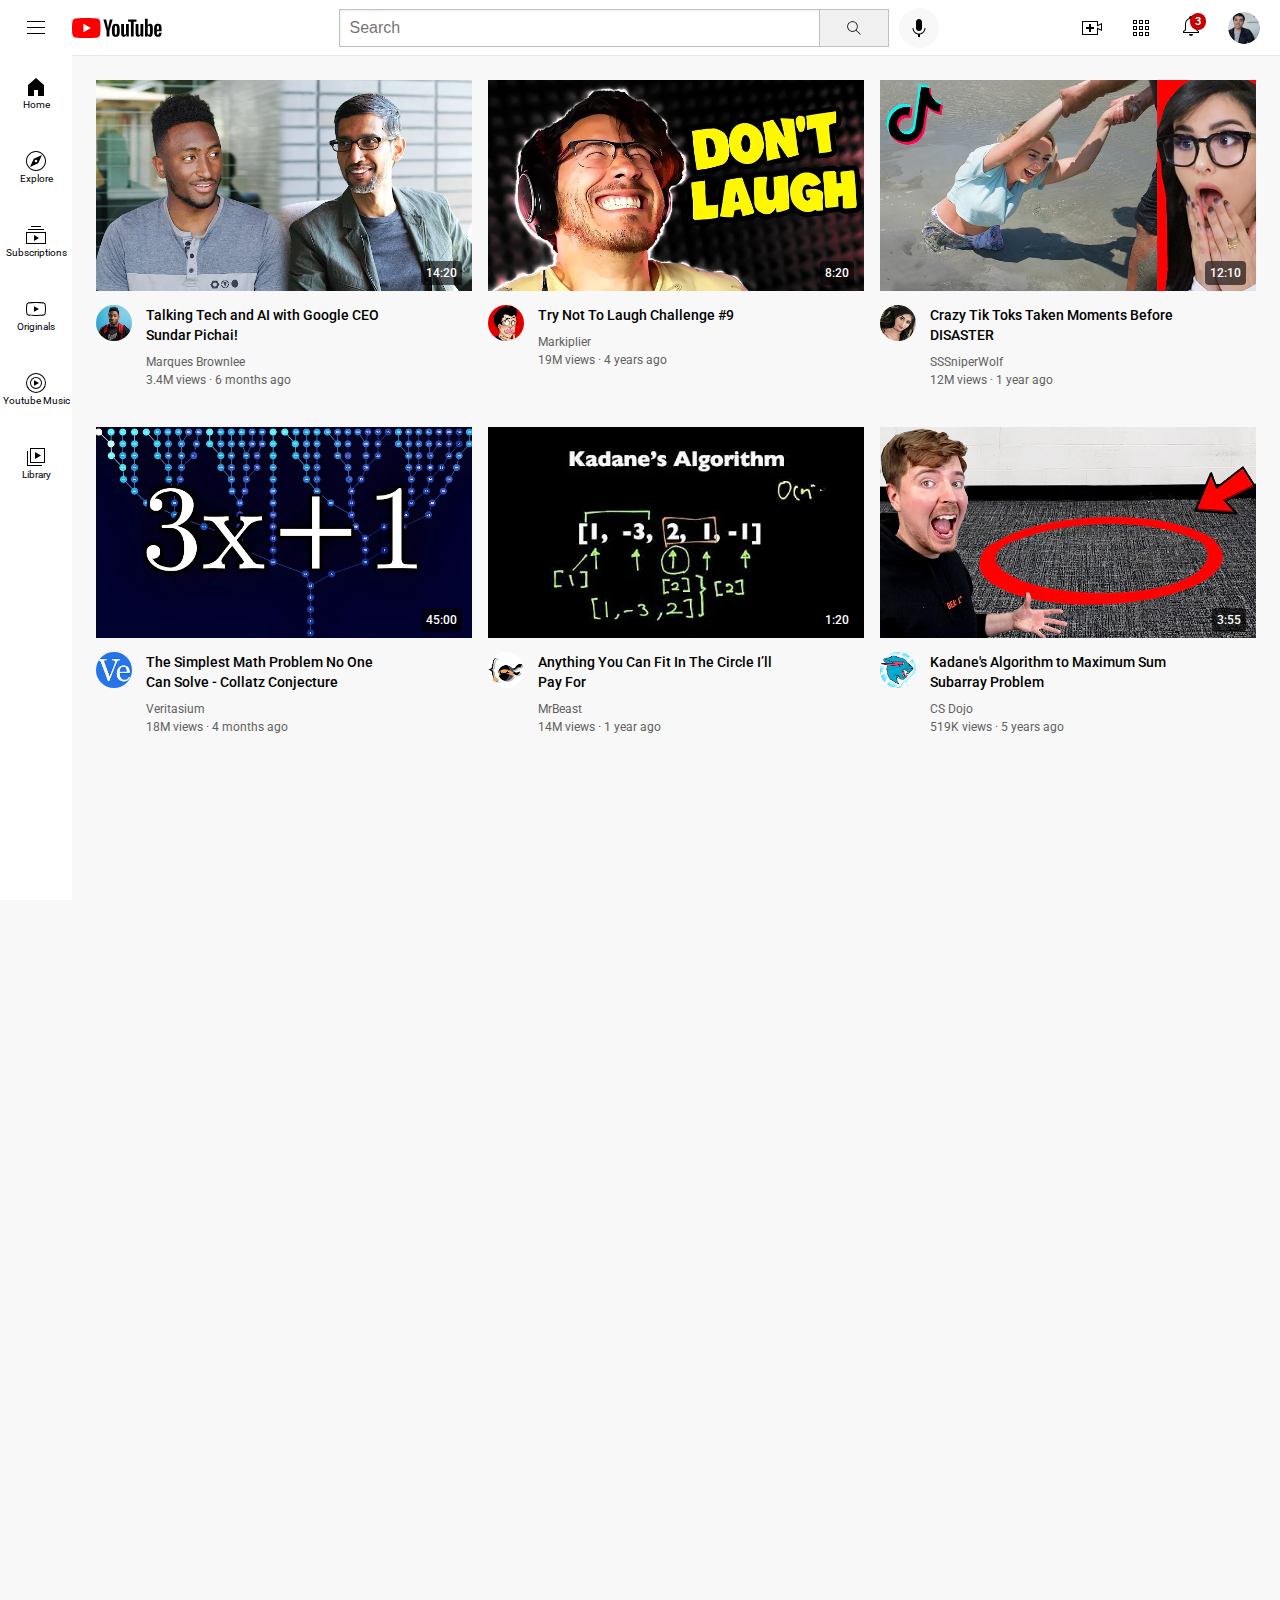
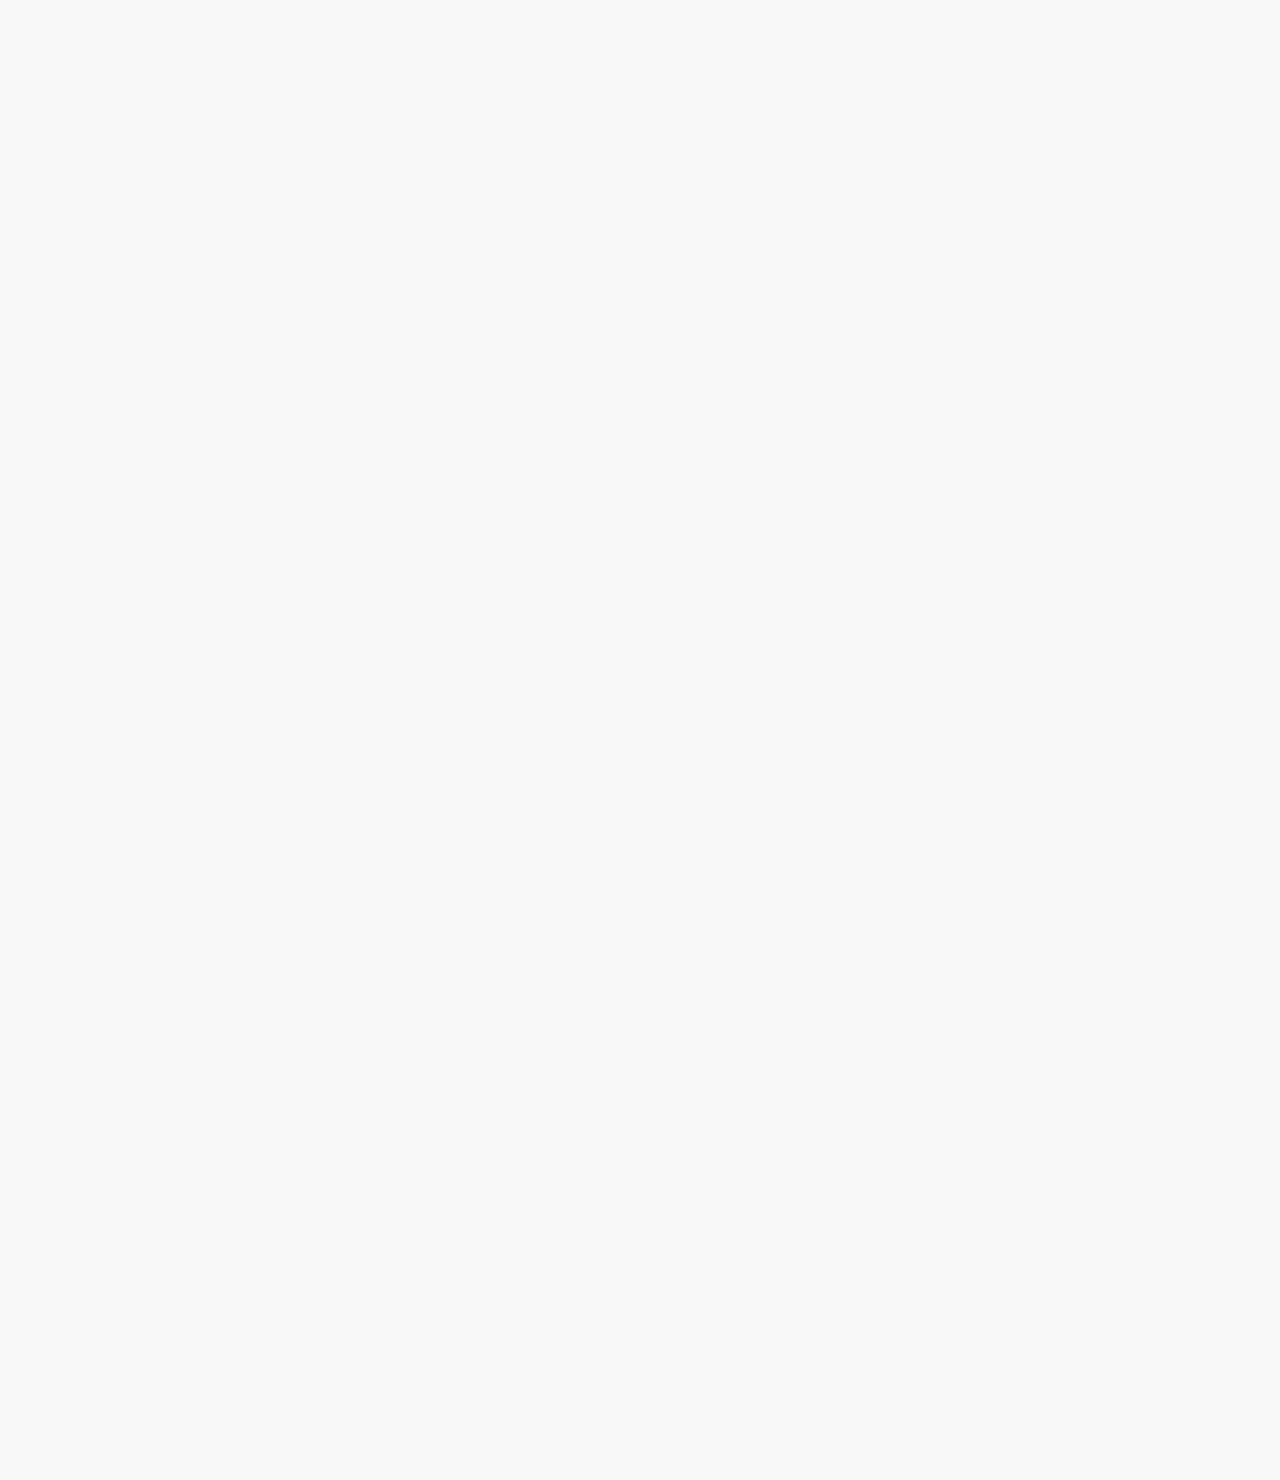
<file: youtube/index.html>
<!DOCTYPE html>
<html lang="en">

<head>
    <meta charset="UTF-8">
    <meta http-equiv="X-UA-Compatible" content="IE=edge">
    <meta name="viewport" content="width=device-width, initial-scale=1.0">
    <title>Youtube.com Clone</title>
    <link rel="preconnect" href="https://fonts.googleapis.com">
    <link rel="preconnect" href="https://fonts.gstatic.com" crossorigin>
    <link href="https://fonts.googleapis.com/css2?family=Roboto:wght@400;500;700&display=swap" rel="stylesheet">
    <link rel="stylesheet" href="style.css">
    <link rel="stylesheet" href="video.css">
    <link rel="stylesheet" href="sidebar.css">
    <link rel="stylesheet" href="header.css">
</head>

<body>
    <header class="header">
        <div class="left-section">
            <img class="hamburger-menu" src="./assets/icons/hamburger-menu.svg" alt="">
            <img class="youtube-logo" src="./assets/icons/youtube-logo.svg" alt="">
        </div>
        <div class="middle-section">
            <input class="search-bar" type="text" placeholder="Search">
            <button class="search-button">
                <img src="./assets/icons/search.svg" alt="">
                <div class="tooltip">Search</div>
            </button>
            <button class="voice-search">
                <img class="voice-search-icon" src="./assets/icons/voice-search-icon.svg" alt="">
                <div class="tooltip">Voice search</div>
            </button>
        </div>
        <div class="right-section">
            <div class="upload-icon-container">
                <img class="upload-icon" src="./assets/icons/upload.svg" alt="upload">
                <div class="tooltip">Create</div>
            </div>
            <img class="youtube-apps-icon" src="./assets/icons/youtube-apps.svg" alt="apps">
            <div class="notification-container">
                <img class="notifications-icon" src="./assets/icons/notifications.svg" alt="notifications">
                <div class="notification-counter">3</div>
            </div>
            <img class="current-user-picture" src="./assets/imgs/my-channel.jpeg" alt="">
        </div>
    </header>

    <nav class="sidebar">
        <div class="sidebar-link">
            <img class="sidebar-icon" src="./assets/icons/home.svg" alt="">
            <div>Home</div>
        </div>
        <div class="sidebar-link">
            <img src="./assets/icons/explore.svg" alt="">
            <div>Explore</div>
        </div>
        <div class="sidebar-link">
            <img src="./assets/icons/subscriptions.svg" alt="">
            <div>Subscriptions</div>
        </div>
        <div class="sidebar-link">
            <img src="./assets/icons/originals.svg" alt="">
            <div>Originals</div>
        </div>
        <div class="sidebar-link">
            <img src="./assets/icons/youtube-music.svg" alt="">
            <div>Youtube Music</div>
        </div>
        <div class="sidebar-link">
            <img src="./assets/icons/library.svg" alt="">
            <div>Library</div>
        </div>
    </nav>

    <main>
        <section class="video-grid">
            <div class="preview-video">
                <div class="thumbnail-row">
                    <img class="thumbnail" src="./assets/imgs/thumbnail-1.webp" alt="thumb1">
                    <div class="video-time">14:20</div>
                </div>
                <div class="video-info-grid">
                    <div class="channel-picture">
                        <img class="profile-picture" src="./assets/imgs/channel-1.jpeg" alt="channel1">
                    </div>
                    <div class="video-info">
                        <p class="video-title">
                            Talking Tech and AI with Google CEO Sundar Pichai!
                        </p>

                        <p class="video-author">
                            Marques Brownlee
                        </p>

                        <p class="video-stats">
                            3.4M views &#183; 6 months ago
                        </p>
                    </div>
                </div>
            </div>

            <div class="preview-video">
                <div class="thumbnail-row">
                    <img class="thumbnail" src="./assets/imgs/thumbnail-2.webp" alt="thumb1">
                    <div class="video-time">8:20</div>
                </div>
                <div class="video-info-grid">
                    <div class="channel-picture">
                        <img class="profile-picture" src="./assets/imgs/channel-2.jpeg" alt="channel2">
                    </div>
                    <div class="video-info">
                        <p class="video-title">
                            Try Not To Laugh Challenge #9
                        </p>

                        <p class="video-author">
                            Markiplier
                        </p>

                        <p class="video-stats">
                            19M views &#183; 4 years ago
                        </p>
                    </div>
                </div>
            </div>

            <div class="preview-video">
                <div class="thumbnail-row">
                    <img class="thumbnail" src="./assets/imgs/thumbnail-3.webp" alt="thumb1">
                    <div class="video-time">12:10</div>
                </div>
                <div class="video-info-grid">
                    <div class="channel-picture">
                        <img class="profile-picture" src="./assets/imgs/channel-3.jpeg" alt="channel2">
                    </div>
                    <div class="video-info">
                        <p class="video-title">
                            Crazy Tik Toks Taken Moments Before DISASTER
                        </p>

                        <p class="video-author">
                            SSSniperWolf
                        </p>

                        <p class="video-stats">
                            12M views &#183; 1 year ago
                        </p>
                    </div>
                </div>
            </div>

            <div class="preview-video">
                <div class="thumbnail-row">
                    <img class="thumbnail" src="./assets/imgs/thumbnail-4.webp" alt="thumb1">
                    <div class="video-time">45:00</div>
                </div>
                <div class="video-info-grid">
                    <div class="channel-picture">
                        <img class="profile-picture" src="./assets/imgs/channel-4.jpeg" alt="channel2">
                    </div>
                    <div class="video-info">
                        <p class="video-title">
                            The Simplest Math Problem No One Can Solve - Collatz Conjecture
                        </p>

                        <p class="video-author">
                            Veritasium
                        </p>

                        <p class="video-stats">
                            18M views &#183; 4 months ago
                        </p>
                    </div>
                </div>
            </div>

            <div class="preview-video">
                <div class="thumbnail-row">
                    <img class="thumbnail" src="./assets/imgs/thumbnail-5.webp" alt="thumb1">
                    <div class="video-time">1:20</div>
                </div>
                <div class="video-info-grid">
                    <div class="channel-picture">
                        <img class="profile-picture" src="./assets/imgs/channel-5.jpeg" alt="channel2">
                    </div>
                    <div class="video-info">
                        <p class="video-title">
                            Anything You Can Fit In The Circle I’ll Pay For
                        </p>

                        <p class="video-author">
                            MrBeast
                        </p>

                        <p class="video-stats">
                            14M views &#183; 1 year ago
                        </p>
                    </div>
                </div>
            </div>

            <div class="preview-video">
                <div class="thumbnail-row">
                    <img class="thumbnail" src="./assets/imgs/thumbnail-6.webp" alt="thumb1">
                    <div class="video-time">3:55</div>
                </div>
                <div class="video-info-grid">
                    <div class="channel-picture">
                        <img class="profile-picture" src="./assets/imgs/channel-6.jpeg" alt="channel2">
                    </div>
                    <div class="video-info">
                        <p class="video-title">
                            Kadane's Algorithm to Maximum Sum Subarray Problem
                        </p>

                        <p class="video-author">
                            CS Dojo
                        </p>

                        <p class="video-stats">
                            519K views &#183; 5 years ago
                        </p>
                    </div>
                </div>
            </div>
        </section>
    </main>
    
</body>

</html>
</file>
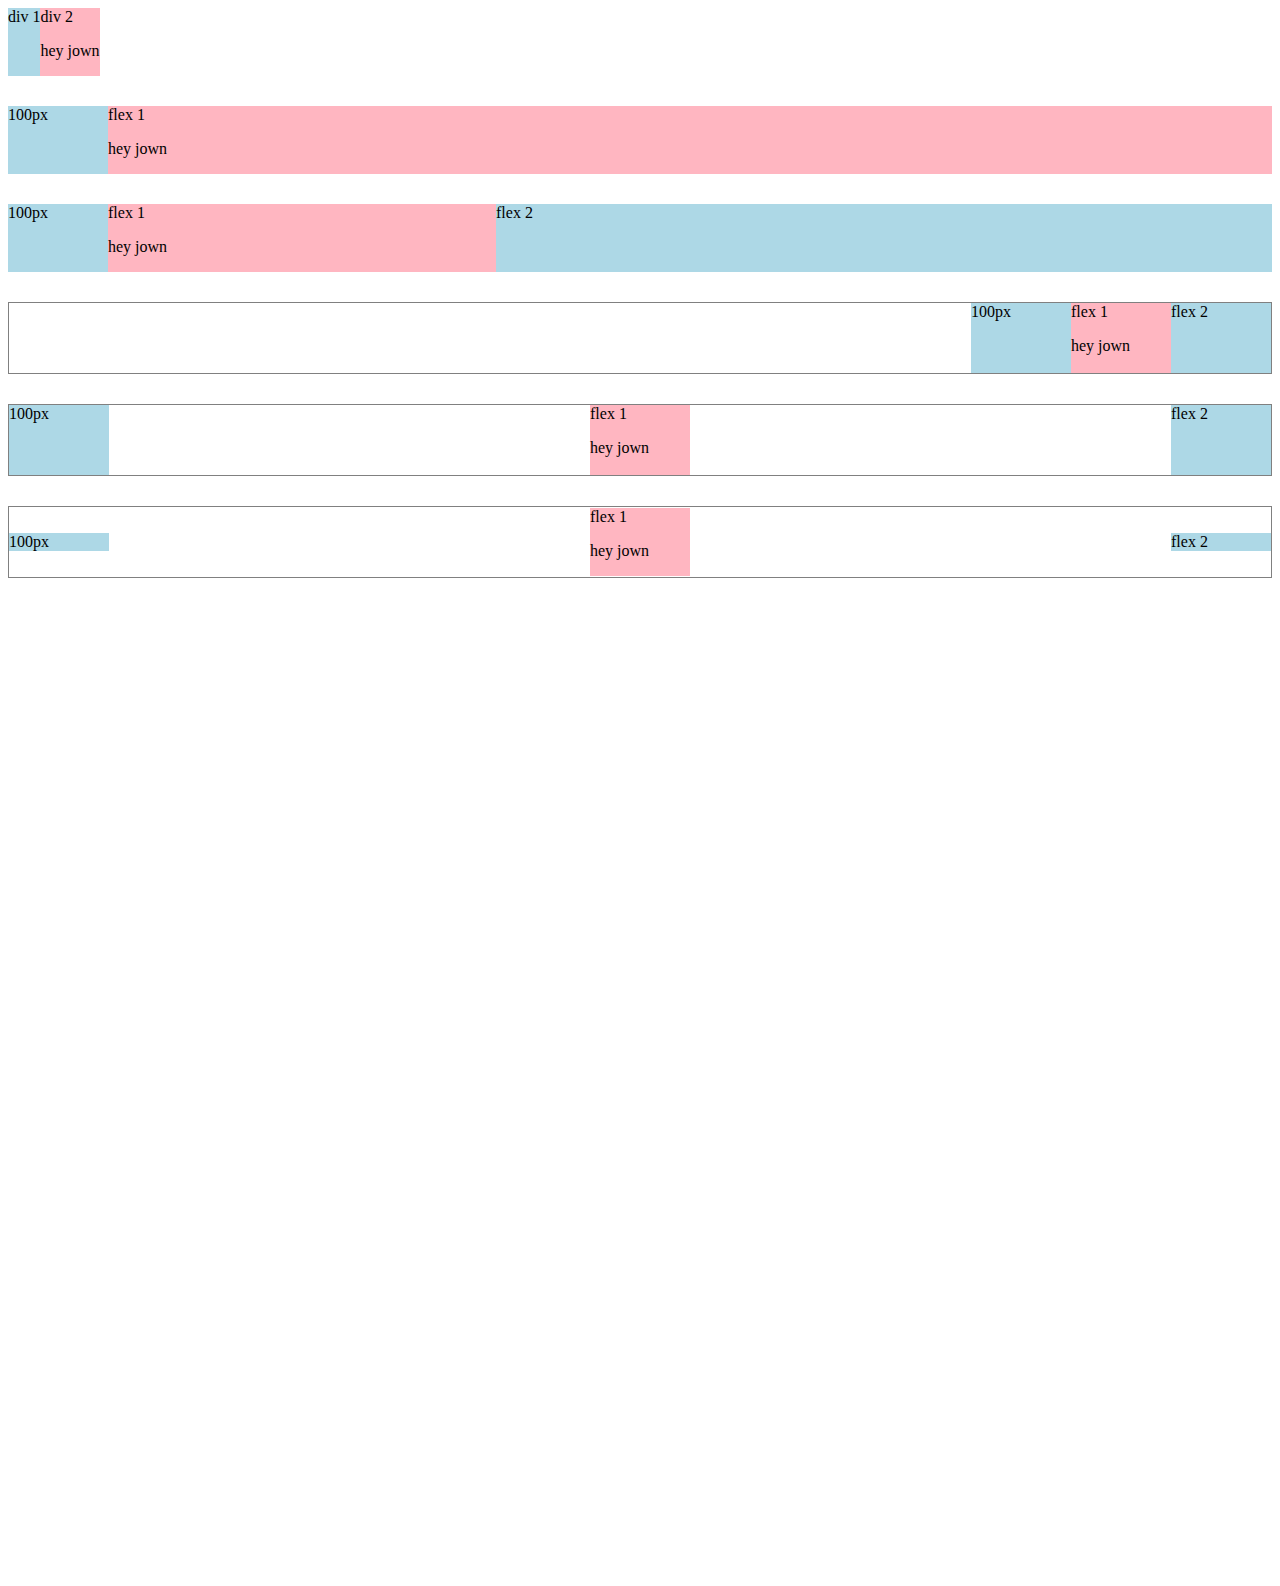
<file: practice/flexbox.html>
<!DOCTYPE html>
<html lang="en">
<head>
    <meta charset="UTF-8">
    <meta http-equiv="X-UA-Compatible" content="IE=edge">
    <meta name="viewport" content="width=device-width, initial-scale=1.0">

    <title>FlexBox</title>
</head>
<body style="padding-bottom: 1000px;">
    <div style="
    display: flex;
    flex-direction: row;
    ">
        <div style="background-color: lightblue;">div 1</div>
        <div style="background-color: lightpink;">div 2<p>hey jown</p></div>
    </div>

    <div style="
    margin-top: 30px;
    display: flex;
    flex-direction: row;
    ">
        <div style="background-color: lightblue; width: 100px;">100px</div>
        <div style="background-color: lightpink;  flex: 1;">flex 1<p>hey jown</p></div>
    </div>

    <div style="
    margin-top: 30px;
    display: flex;
    flex-direction: row;
    ">
        <div style="background-color: lightblue; width: 100px;">100px</div>
        <div style="background-color: lightpink;  flex: 1;">flex 1<p>hey jown</p></div>
        <div style="background-color: lightblue; flex: 2;">flex 2</div>
    </div>

    <div style="
    margin-top: 30px;
    height: 70px;
    border: solid 1px gray;
    display: flex;
    flex-direction: row;
    justify-content: end;
    ">
        <div style="background-color: lightblue; width: 100px;">100px</div>
        <div style="background-color: lightpink;  width: 100px;">flex 1<p>hey jown</p></div>
        <div style="background-color: lightblue; width: 100px;">flex 2</div>
    </div>

    <div style="
    margin-top: 30px;
    height: 70px;
    border: solid 1px gray;
    display: flex;
    flex-direction: row;
    justify-content: space-between;
    ">
        <div style="background-color: lightblue; width: 100px;">100px</div>
        <div style="background-color: lightpink;  width: 100px;">flex 1<p>hey jown</p></div>
        <div style="background-color: lightblue; width: 100px;">flex 2</div>
    </div>

    <div style="
    margin-top: 30px;
    height: 70px;
    border: solid 1px gray;
    display: flex;
    flex-direction: row;
    justify-content: space-between;
    align-items: center;
    ">
        <div style="background-color: lightblue; width: 100px;">100px</div>
        <div style="background-color: lightpink;  width: 100px;">flex 1<p>hey jown</p></div>
        <div style="background-color: lightblue; width: 100px;">flex 2</div>
    </div>
</body>
</html>

<!-- //flex: 1 is the same as 1fr on css grid
//flex: 2 is the same as 2fr on css grid -->
</file>
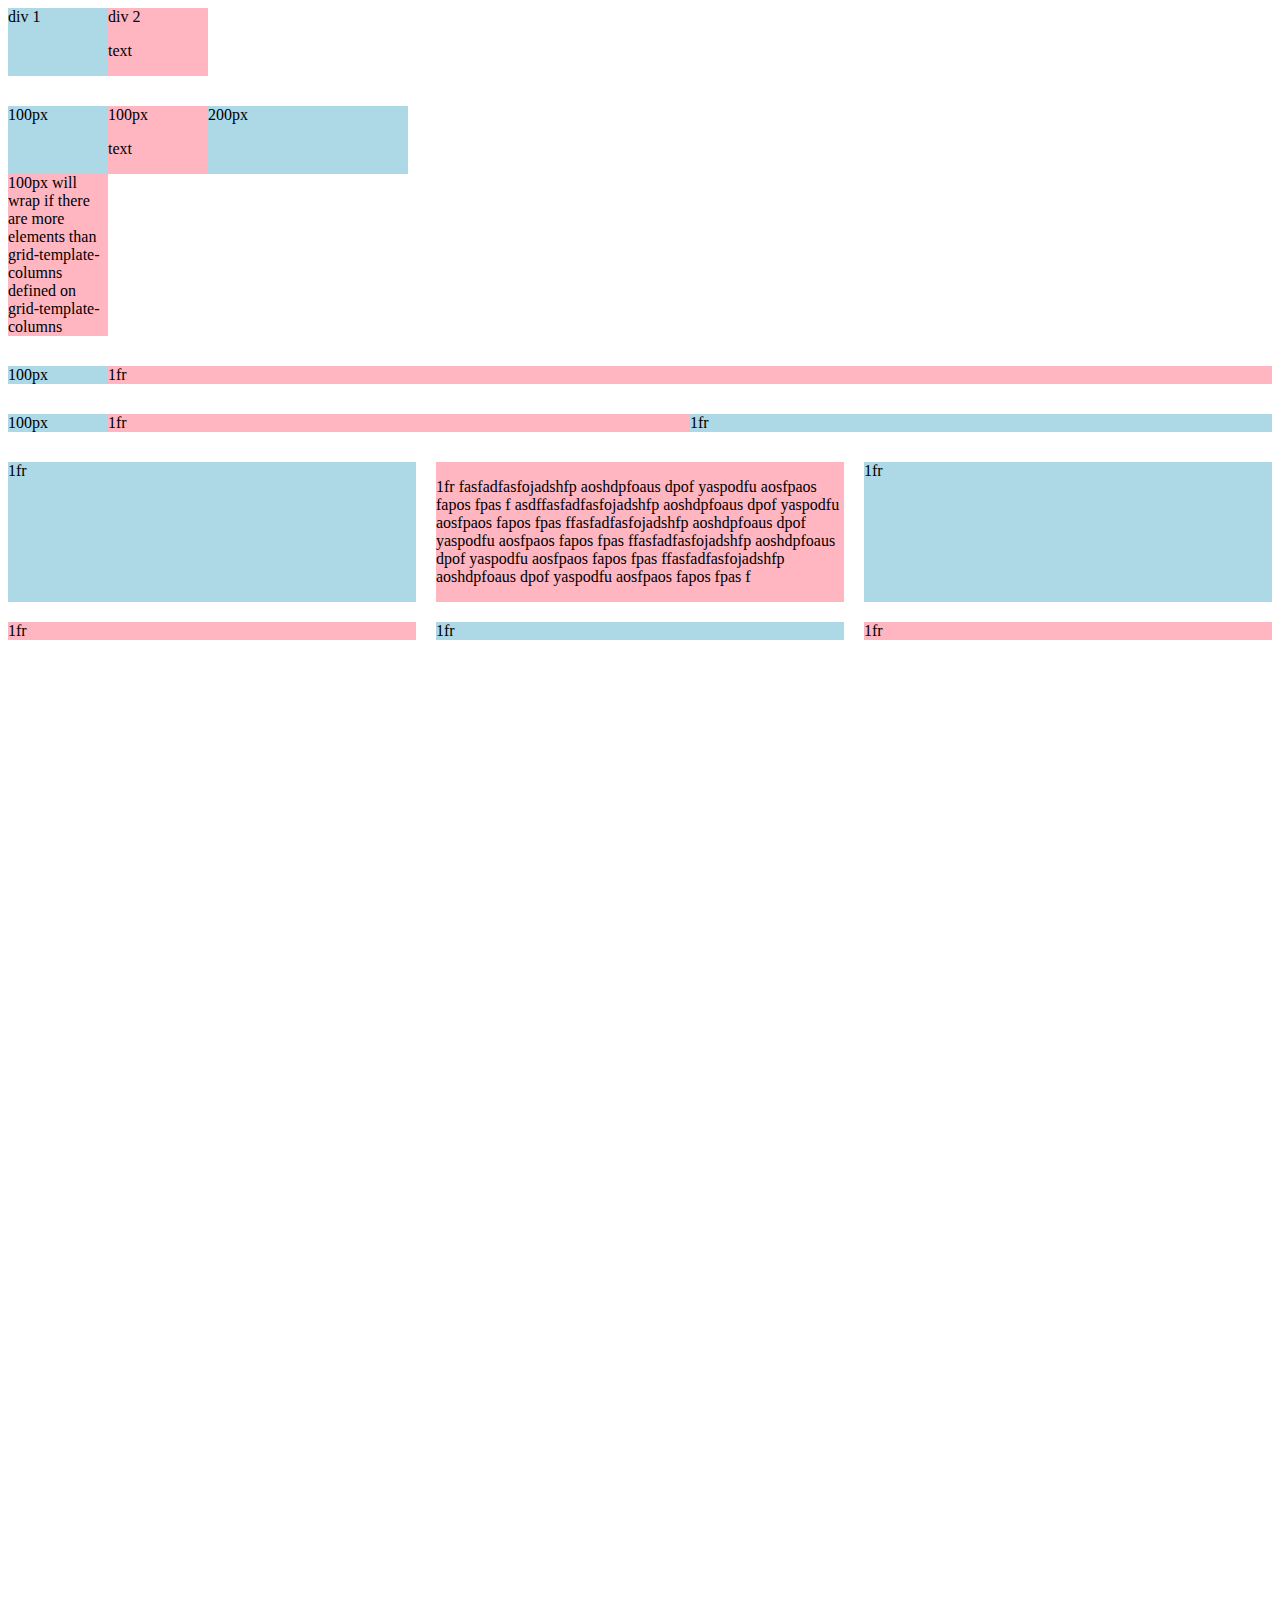
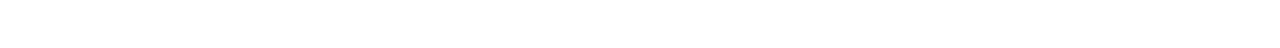
<file: practice/grid.html>
<!DOCTYPE html>
<html lang="en">

<head>
    <meta charset="UTF-8">
    <meta http-equiv="X-UA-Compatible" content="IE=edge">
    <meta name="viewport" content="width=device-width, initial-scale=1.0">
    <title>Grid Practice</title>
</head>

<body style="padding-bottom: 1000px;">
    <div style="
      display: grid;
      grid-template-columns: 100px 100px;
    ">
        <div style="background-color: lightblue;">div 1</div>
        <div style="background-color: lightpink;">
            div 2
            <p>text</p>
        </div>
    </div>
    <div style="
     margin-top: 30px;
      display: grid;
      grid-template-columns: 100px 100px 200px;
    ">
        <div style="background-color: lightblue;">100px</div>
        <div style="background-color: lightpink;">
            100px
            <p>text</p>
        </div>
        <div style="background-color: lightblue;">200px</div>
        <div style="background-color: lightpink;">
            100px will wrap if there are more elements than grid-template-columns
            defined on grid-template-columns
        </div>
    </div>

    <div style="
     margin-top: 30px;
      display: grid;
      grid-template-columns: 100px 1fr;
    ">
        <div style="background-color: lightblue;">100px</div>
        <div style="background-color: lightpink;">
            1fr
        </div>
    </div>

    <div style="
     margin-top: 30px;
      display: grid;
      grid-template-columns: 100px 1fr 1fr;
    ">
        <div style="background-color: lightblue;">100px</div>
        <div style="background-color: lightpink;">
            1fr
        </div>
        <div style="background-color: lightblue;">1fr</div>
    </div>

    <div style="
      margin-top: 30px;
      display: grid;
      grid-template-columns: 1fr 1fr 1fr;
      column-gap: 20px;
      row-gap: 20px;
    ">
        <div style="background-color: lightblue;">1fr</div>
        <div style="background-color: lightpink;">
            <p>1fr
                fasfadfasfojadshfp aoshdpfoaus dpof yaspodfu aosfpaos fapos fpas f
                asdffasfadfasfojadshfp aoshdpfoaus dpof yaspodfu aosfpaos fapos fpas ffasfadfasfojadshfp aoshdpfoaus dpof yaspodfu aosfpaos fapos fpas ffasfadfasfojadshfp aoshdpfoaus dpof yaspodfu aosfpaos fapos fpas ffasfadfasfojadshfp aoshdpfoaus dpof yaspodfu aosfpaos fapos fpas f
            </p>
        </div>
        <div style="background-color: lightblue;">1fr</div>
        <div style="background-color: lightpink;">1fr</div>
        <div style="background-color: lightblue;">
            1fr
        </div>
        <div style="background-color: lightpink;">1fr</div>
    </div>
</body>

</html>
</file>
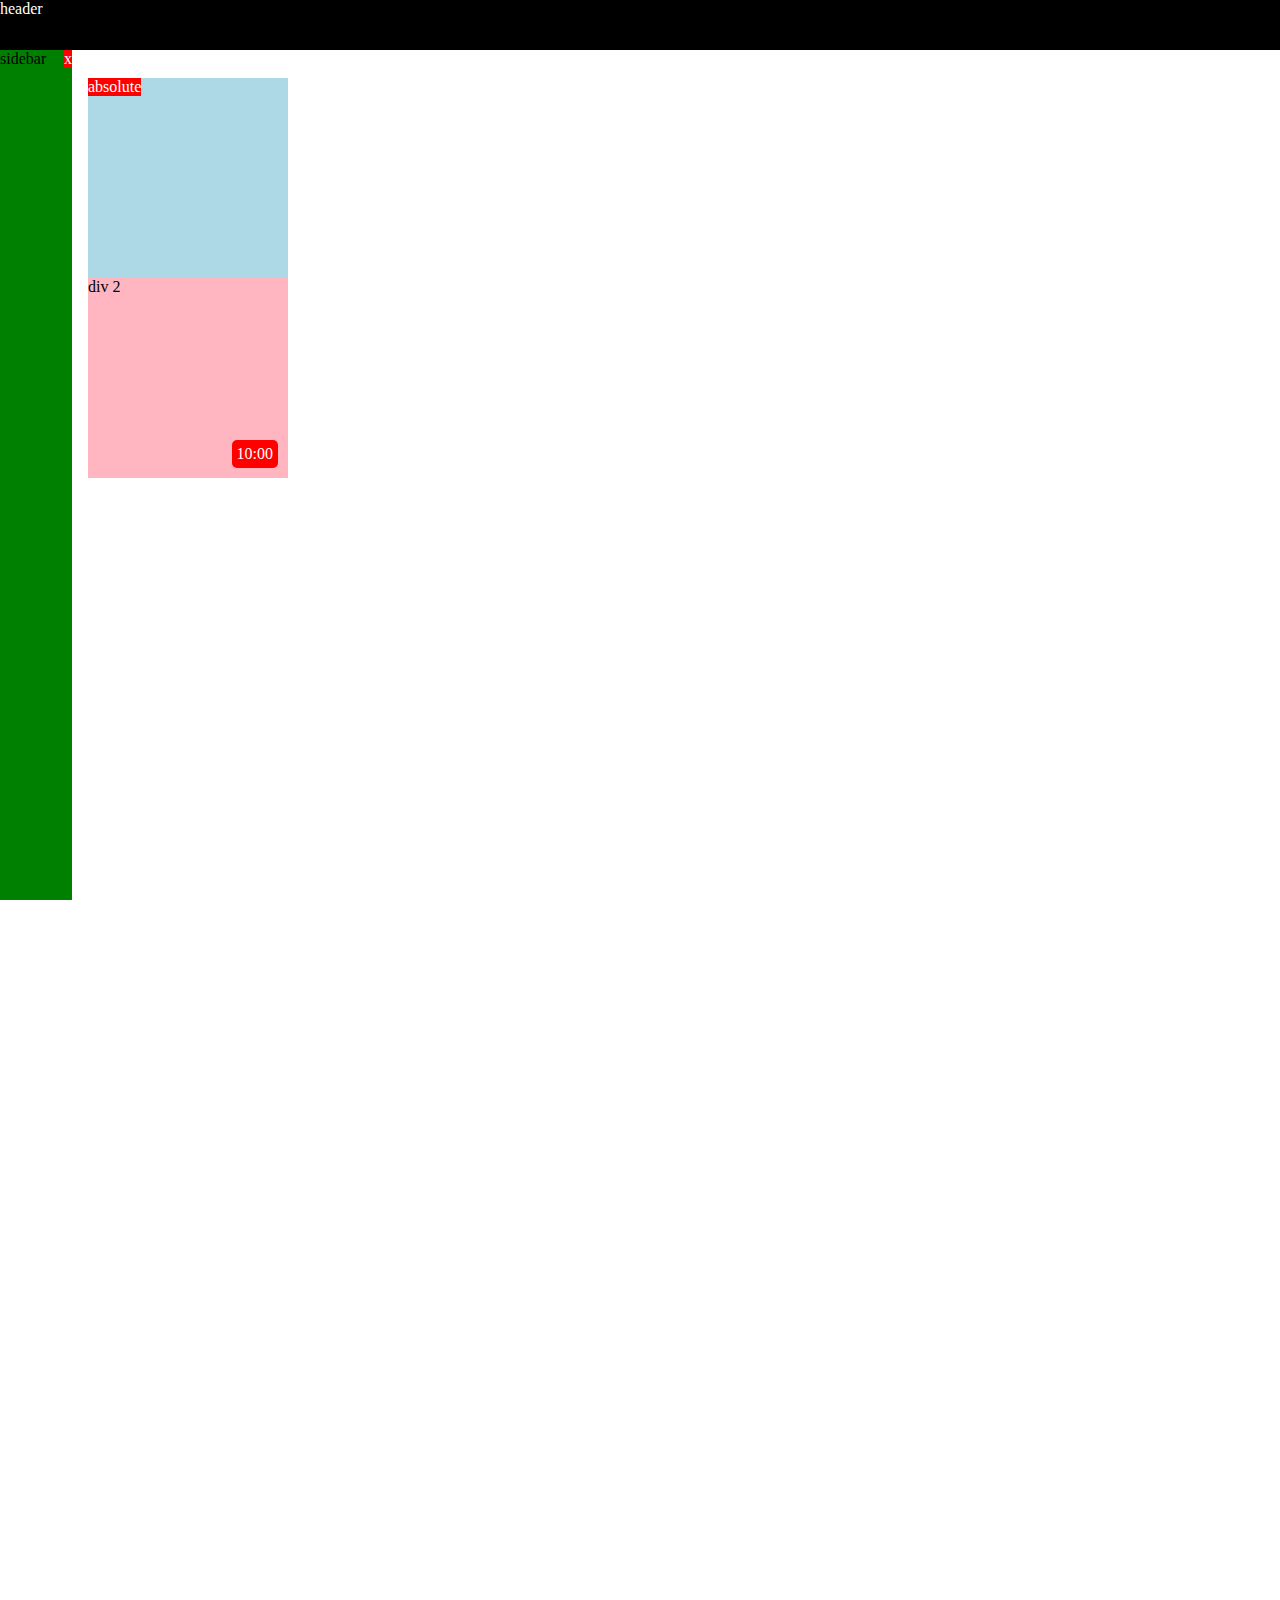
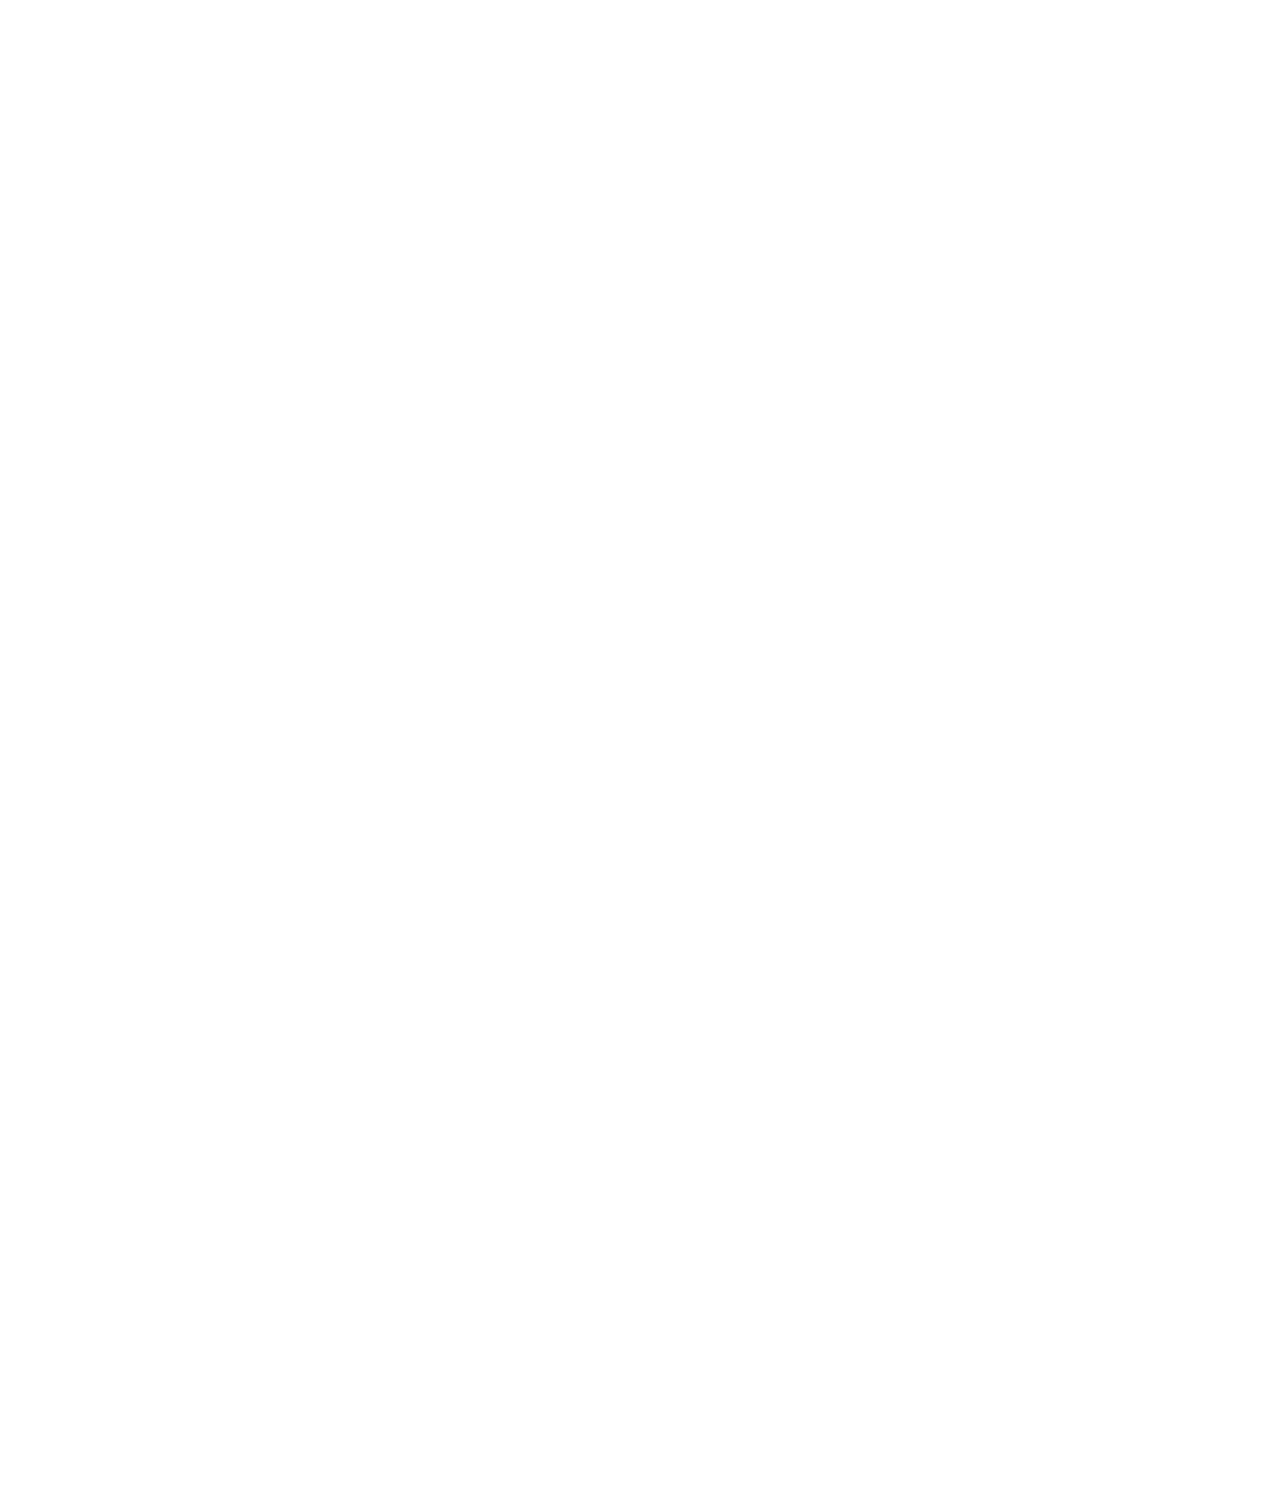
<file: practice/positions.html>
<!DOCTYPE html>
<html lang="en">

<head>
    <meta charset="UTF-8">
    <meta http-equiv="X-UA-Compatible" content="IE=edge">
    <meta name="viewport" content="width=device-width, initial-scale=1.0">
    <title>Practice Positioning</title>
</head>

<body style="
    height: 3000px;
    padding-top: 70px;
    padding-left: 80px;
">
    <div style="
    background-color: black;
    color: white;
    position: fixed;
    height: 50px;
    top: 0;
    left: 0;
    right: 0;
    z-index: 1;
    ">header</div>

    <div style="
    background-color: green;
    position: fixed;
    left: 0;
    bottom: 0;
    top: 50px;
    width: 72px;
    ">sidebar
        <div style="
      position: absolute;
      background-color: red;
      color: white;
      right: 0;
      top: 0;
  ">
            x
        </div>
    </div>

    <div style="
        position: absolute;
        background-color: red;
        color: white
    ">
        absolute
    </div>

    <div style="
    background-color: lightblue;
    height: 200px;
    width: 200px;
    position: static;
    ">div 1</div>
    <div style="
    background-color: lightpink;
    height: 200px;
    width: 200px;
    position: relative;
    ">div 2
        <div style="
    position: absolute;
    background-color: red;
    color: white;
    right: 10px;
    bottom: 10px;
    border-radius: 5px;
    padding: 5px 5px;
">
            10:00
        </div>
    </div>


</body>

</html>
</file>
<file: youtube/style.css>
* {
    margin: 0;
}

p {
    margin-top: 0;
    margin-bottom: 0;
}

body {
    padding-top: 80px;
    padding-left: 96px;
    padding-right: 24px;
    background-color: rgb(248, 248, 248);
    height: 3000px;
    font-family: Roboto, Arial;
}
</file>
<file: youtube/video.css>
.video-grid {
    display: grid;
    grid-template-columns: 1fr 1fr 1fr;
    column-gap: 16px;
    row-gap: 40px;
}

@media (max-width: 1072px) {
    .video-grid {
        grid-template-columns: 1fr 1fr;
    }
}

@media (min-width: 1073) and (max-width: 1381) {
    .video-grid {
        grid-template-columns: 1fr 1fr 1fr;
    }
}

@media (min-width: 1382px) {
    .video-grid {
        grid-template-columns: 1fr 1fr 1fr 1fr;
    }
}

.thumbnail {
    width: 100%;
}

.profile-picture {
    width: 36px;
    border-radius: 50%;
}

.channel-picture {
    width: 50px;
    vertical-align: top;
}

.thumbnail-row {
    margin-bottom: 10px;
    position: relative;
}

.video-time {
    background-color: rgba(0, 0, 0, 0.6);
    color: white;
    font-size: 12px;
    font-weight: 500;
    position: absolute;
    bottom: 10px;
    right: 10px;
    padding: 5px;
    border-radius: 4px;
}

.preview-video {
    display: inline-block;
    vertical-align: top;
}

.video-info-grid {
    display: grid;
    grid-template-columns: 50px 1fr;
}

.video-info {
    width: 250px;
}

.video-title {
    margin-top: 0;
    font-size: 14px;
    font-weight: 500;
    line-height: 20px;
    margin-bottom: 10px;
}

.video-author,
.video-stats {
    font-size: 12px;
    color: rgb(96, 96, 96);
}

.video-author {
    margin-bottom: 4px;
}

.notification-container {
    position: relative;
}

.notification-counter {
    position: absolute;
    font-size: 11px;
    font-weight: 700;
    top: -1px;
    right: -3px;
    background-color: rgb(200, 0, 0);
    color: white;
    padding: 2px 5px;
    border-radius: 10px;
}
</file>
<file: youtube/sidebar.css>
.sidebar  {
    position: fixed;
    background-color: white;
    z-index: 200;
    width: 72px;
    top: 55px;
    bottom: 0;
    left: 0;
}

.sidebar-link {
    background-color: white;
    height: 74px;
    display: flex;
    justify-content: center;
    align-items: center;
    flex-direction: column;
}

.sidebar-link:hover {
    background-color: rgb(235, 235, 235);
}

.sidebar-link img {
    width: 24px;
}

.sidebar-link div {
    font-size: 10px;
}
</file>
<file: youtube/header.css>
.header {
    height: 55px;
    display: flex;
    flex-direction: row;
    justify-content: space-between;

    position: fixed;
    z-index: 100;
    top: 0;
    left: 0;
    right: 0;
    background-color: white;
    border-bottom-width: 1px;
    border-bottom-color: rgb(233, 233, 233);
    border-bottom-style: solid;
}

.left-section {
    display: flex;
    align-items: center;
}

.hamburger-menu {
    height: 24px;
    margin-left: 24px;
    margin-right: 24px;
}

.youtube-logo {
    height: 20px;
}

.middle-section {
    flex: 1;
    display: flex;
    margin-left: 70px;
    margin-right: 35px;
    max-width: 600px;
    align-items: center;
}

.search-bar {
    flex: 1;
    height: 34px;
    padding-left: 10px;
    font-size: 16px;
    border: solid 1px rgb(192, 192, 192);
    box-shadow: inset 1px 2px 3px rgba(0, 0, 0, 0.05);
    width: 0;
    /*makes shrink*/
}

.search-bar::placeholder {
    font-size: 16px;
}

.search-bar:focus {
    outline: none;
}

.search-button,
.voice-search,
.upload-icon-container {
    position: relative;
    display: flex;
    justify-content: center;
    align-items: center;
}

.search-button {
    width: 70px;
    height: 38px;
    background-color: rgb(240, 240, 240);
    border: 1px solid rgb(192, 192, 192);
    margin-left: -1px;
    margin-right: 10px;
}

.search-button .tooltip,
.voice-search .tooltip,
.upload-icon-container .tooltip {
    position: absolute;
    background-color: grey;
    color: white;
    padding: 4px 8px;
    border-radius: 2px;
    font-size: 12px;
    bottom: -30px;
    opacity: 0;
    transition: opacity 0.2s;
    pointer-events: none;
    white-space: nowrap;
}

.search-button:hover .tooltip,
.voice-search:hover .tooltip,
.upload-icon-container:hover .tooltip {
    opacity: 1;
}

.search-button img {
    width: 18px;
    vertical-align: middle;
}

.voice-search {
    height: 40px;
    width: 40px;
    border-radius: 20px;
    background-color: rgb(248, 248, 248);
    border: none;
    cursor: pointer;
}

.voice-search-icon {
    height: 24px;
}

.right-section {
    width: 180px;
    display: flex;
    margin-right: 20px;
    align-items: center;
    justify-content: space-between;
    flex-shrink: 0;
}

.upload-icon {
    height: 24px;
}

.youtube-apps-icon {
    height: 24px;
}

.notifications-icon {
    height: 24px;
}

.current-user-picture {
    height: 32px;
    border-radius: 50%;
}
</file>
